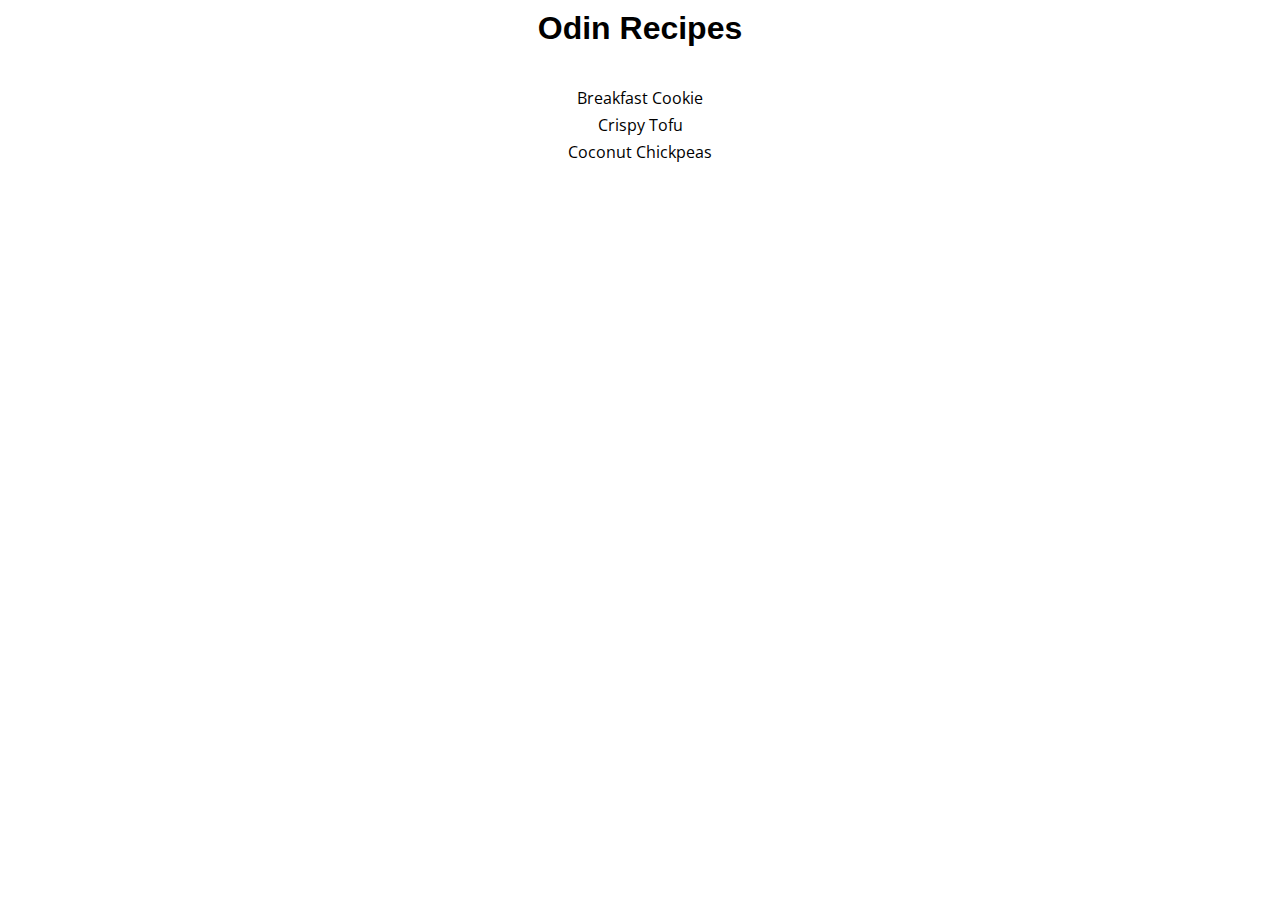
<file: index.html>
<!DOCTYPE html>
<html lang="en">
<head>
    <meta charset="UTF-8">
    <meta http-equiv="X-UA-Compatible" content="IE=edge">
    <meta name="viewport" content="width=device-width, initial-scale=1.0">
    <title>Odin Recipes</title>
    <link rel="preconnect" href="https://fonts.googleapis.com">
    <link rel="preconnect" href="https://fonts.gstatic.com" crossorigin>
    <link href="https://fonts.googleapis.com/css2?family=Open+Sans:ital,wght@0,400;1,300&display=swap" rel="stylesheet">
    <link rel="stylesheet" href="styles.css">
</head>
<body>
    <div class="page">
        <div class="section header">
            <h1>Odin Recipes</h1>
        </div>
        <div class="section">
            <ul>
                <li><a href="recipes/breakfast-cookie.html">Breakfast Cookie</a></li>
                <li><a href="recipes/crispy-tofu.html">Crispy Tofu</a></li>
                <li><a href="recipes/coconut-chickpeas.html">Coconut Chickpeas</a></li>
            </ul>
        </div>
    </div>
</body>
</html>
</file>
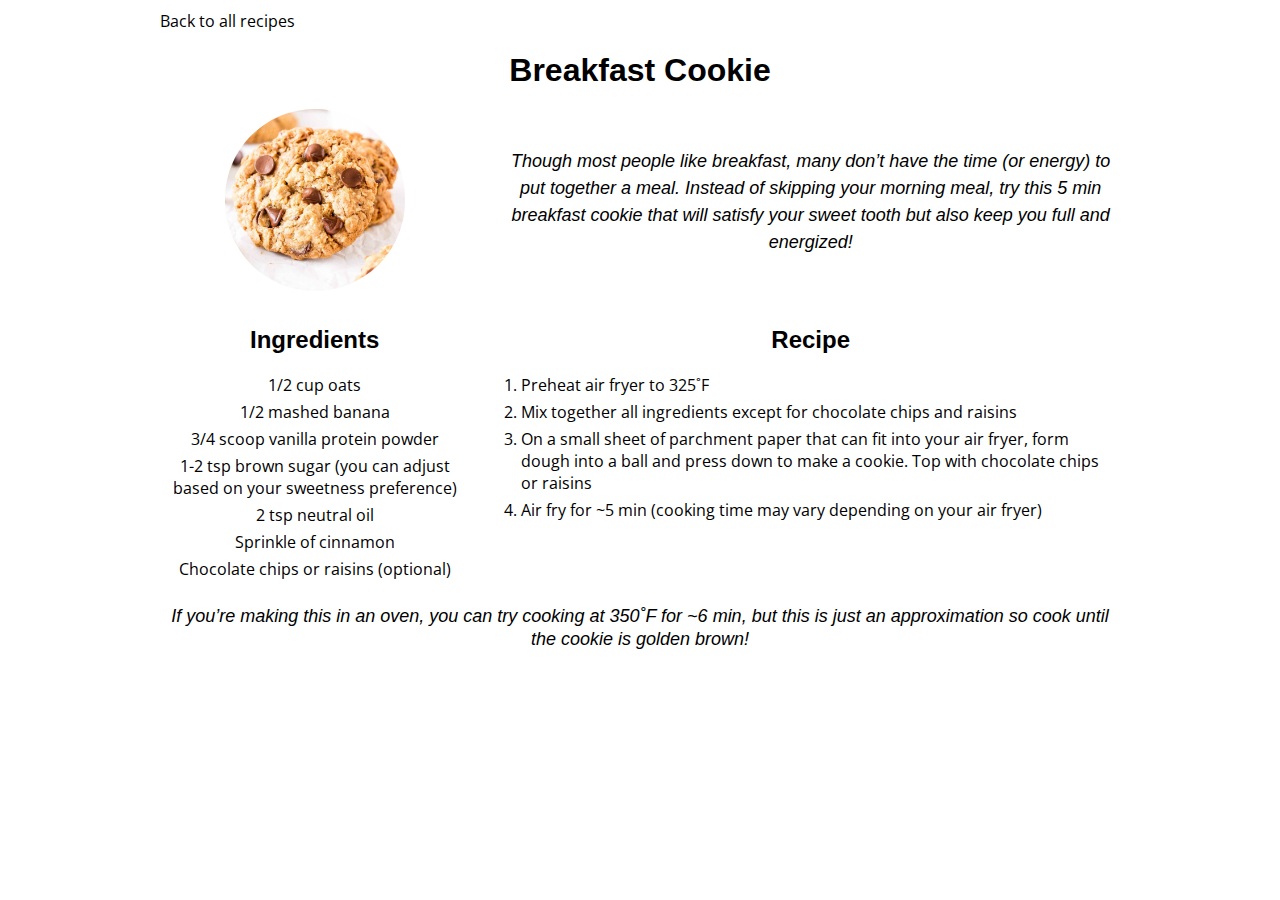
<file: recipes/breakfast-cookie.html>
<!DOCTYPE html>
<html lang="en">
<head>
    <meta charset="UTF-8">
    <meta http-equiv="X-UA-Compatible" content="IE=edge">
    <meta name="viewport" content="width=device-width, initial-scale=1.0">
    <title>Breakfast Cookie</title>
    <link href="https://fonts.googleapis.com/css2?family=Open+Sans:ital,wght@0,400;1,300&display=swap" rel="stylesheet">
    <link rel="stylesheet" href="../styles.css">
</head>
<body>
    <div class="page">
        <nav class="section menu">
            <div class="back">
                <a href="../index.html">Back to all recipes</a>
            </div>
        </nav>
        <div class="section header">
            <h1>Breakfast Cookie</h1>
        </div>
        <div class="section discription">
            <div class="image">
                <img src="cookie.png" alt="cookie" style="max-width: 180px;">
            </div>
            <p>Though most people like breakfast, many don’t have the time (or energy) to put together a meal. Instead of skipping your morning meal, try this 5 min breakfast cookie that will satisfy your sweet tooth but also keep you full and energized!</p>
        </div>
        <div class="together-on-wide">
            <div class="section ingredients">
                <h2>Ingredients</h2>
                <ul>
                    <li>1/2 cup oats</li>
                    <li>1/2 mashed banana</li>
                    <li>3/4 scoop vanilla protein powder</li>
                    <li>1-2 tsp brown sugar (you can adjust based on your sweetness preference)</li>
                    <li>2 tsp neutral oil</li>
                    <li>Sprinkle of cinnamon</li>
                    <li>Chocolate chips or raisins (optional)</li>
                </ul>
            </div>
            <div class="section recipe">
                <h2>Recipe</h2>
                <ol>
                    <li>Preheat air fryer to 325˚F</li>
                    <li>Mix together all ingredients except for chocolate chips and raisins</li>
                    <li>On a small sheet of parchment paper that can fit into your air fryer, form dough into a ball and press down to make a cookie. Top with chocolate chips or raisins</li>
                    <li>Air fry for ~5 min (cooking time may vary depending on your air fryer)</li>
                </ol>
            </div>
        </div>
        <div class="section add">
            <p>If you’re making this in an oven, you can try cooking at 350˚F for ~6 min, but this is just an approximation so cook until the cookie is golden brown!</p>
        </div>
    </div>
</body>
</html>
</file>
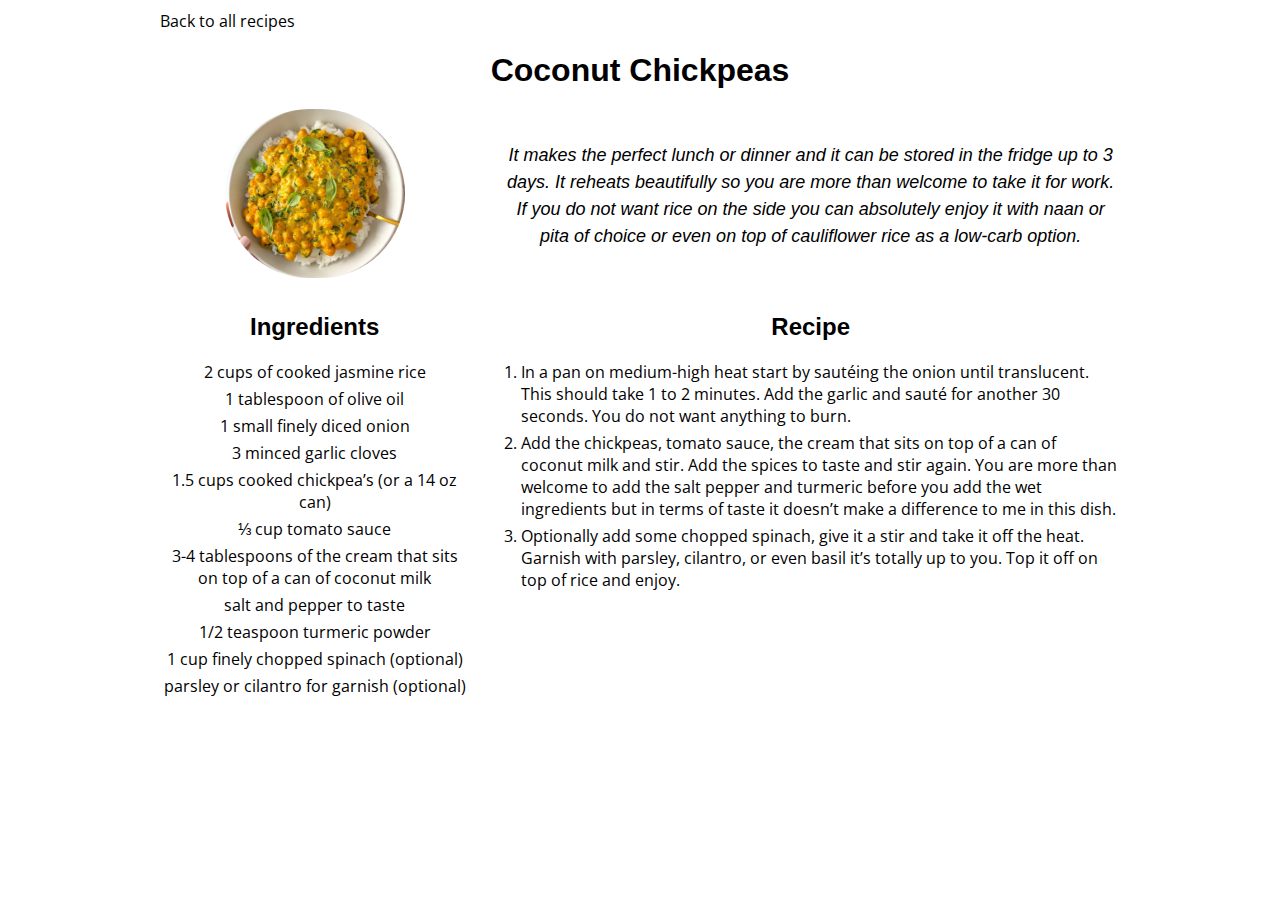
<file: recipes/coconut-chickpeas.html>
<!DOCTYPE html>
<html lang="en">
<head>
    <meta charset="UTF-8">
    <meta http-equiv="X-UA-Compatible" content="IE=edge">
    <meta name="viewport" content="width=device-width, initial-scale=1.0">
    <title>Coconut Chickpeas</title>
    <link href="https://fonts.googleapis.com/css2?family=Open+Sans:ital,wght@0,400;1,300&display=swap" rel="stylesheet">
    <link rel="stylesheet" href="../styles.css">
</head>
<body>
    <div class="page">
        <nav class="section menu">
            <div class="back">
                <a href="../index.html">Back to all recipes</a>
            </div>
        </nav>
        <div class="section header">
            <h1>Coconut Chickpeas</h1>
        </div>
        <div class="section discription">
            <div class="image">
                <img src="chickpeas.png" alt="Chickpeas"  style="max-width: 180px;">
            </div>
            <p>It makes the perfect lunch or dinner and it can be stored in the fridge up to 3 days. It reheats beautifully so you are more than welcome to take it for work. If you do not want rice on the side you can absolutely enjoy it with naan or pita of choice or even on top of cauliflower rice as a low-carb option.</p>
        </div>
        <div class="together-on-wide">
            <div class="section ingredients">
                <h2>Ingredients</h2>
                <ul>
                    <li>2 cups of cooked jasmine rice</li>
                    <li>1 tablespoon of olive oil</li>
                    <li>1 small finely diced onion</li>
                    <li>3 minced garlic cloves</li>
                    <li>1.5 cups cooked chickpea’s (or a 14 oz can)</li>
                    <li>⅓ cup tomato sauce</li>
                    <li>3-4 tablespoons of the cream that sits on top of a can of coconut milk</li>
                    <li>salt and pepper to taste</li>
                    <li>1/2 teaspoon turmeric powder</li>
                    <li>1 cup finely chopped spinach (optional)</li>
                    <li>parsley or cilantro for garnish (optional)</li>
                </ul>
            </div>
            <div class="section recipe">
                <h2>Recipe</h2>
                <ol>
                    <li>In a pan on medium-high heat start by sautéing the onion until translucent. This should take 1 to 2 minutes. Add the garlic and sauté for another 30 seconds. You do not want anything to burn.</li>
                    <li>Add the chickpeas, tomato sauce, the cream that sits on top of a can of coconut milk and stir. Add the spices to taste and stir again. You are more than welcome to add the salt pepper and turmeric before you add the wet ingredients but in terms of taste it doesn’t make a difference to me in this dish.</li>
                    <li>Optionally add some chopped spinach, give it a stir and take it off the heat. Garnish with parsley, cilantro, or even basil it’s totally up to you. Top it off on top of rice and enjoy.</li>
                </ol>
            </div>
        </div>
    </div>
</body>
</html>
</file>
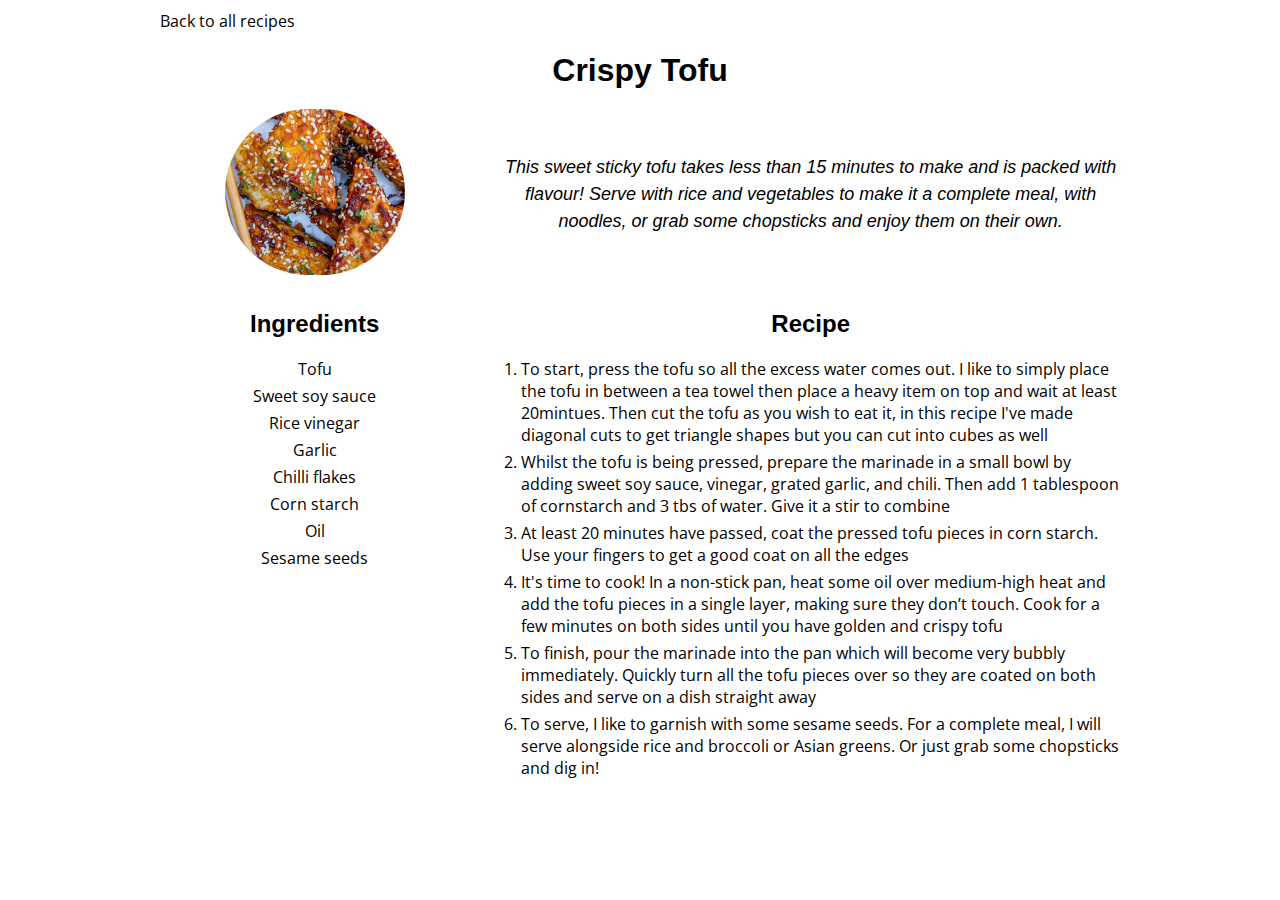
<file: recipes/crispy-tofu.html>
<!DOCTYPE html>
<html lang="en">
<head>
    <meta charset="UTF-8">
    <meta http-equiv="X-UA-Compatible" content="IE=edge">
    <meta name="viewport" content="width=device-width, initial-scale=1.0">
    <link href="https://fonts.googleapis.com/css2?family=Open+Sans:ital,wght@0,400;1,300&display=swap" rel="stylesheet">
    <title>Crispy Tofu</title>
    <link rel="stylesheet" href="../styles.css">
</head>
<body>
    <div class="page">
        <nav class="section menu">
            <div class="back">
                <a href="../index.html">Back to all recipes</a>
            </div>
        </nav>
        <div class="section header">
            <h1>Crispy Tofu</h1>
        </div>
        <div class="section discription">
            <div class="image">
                <img src="tofu.png" alt="Crispy tofu" style="max-width: 180px;">
            </div>
            <p>This sweet sticky tofu takes less than 15 minutes to make and is packed with flavour! Serve with rice and vegetables to make it a complete meal, with noodles, or grab some chopsticks and enjoy them on their own.</p>
        </div>
        <div class="together-on-wide">
            <div class="section ingredients">
                <h2>Ingredients</h2>
                <ul>
                    <li>Tofu</li>
                    <li>Sweet soy sauce</li>
                    <li>Rice vinegar</li>
                    <li>Garlic</li>
                    <li>Chilli flakes</li>
                    <li>Corn starch</li>
                    <li>Oil</li>
                    <li>Sesame seeds</li>
                </ul>
            </div>
            <div class="section recipe">
                <h2>Recipe</h2>
                <ol>
                    <li>To start, press the tofu so all the excess water comes out. I like to simply place the tofu in between a tea towel then place a heavy item on top and wait at least 20mintues. Then cut the tofu as you wish to eat it, in this recipe I've made diagonal cuts to get triangle shapes but you can cut into cubes as well</li>
                    <li>Whilst the tofu is being pressed, prepare the marinade in a small bowl by adding sweet soy sauce, vinegar, grated garlic, and chili. Then add 1 tablespoon of cornstarch and 3 tbs of water. Give it a stir to combine</li>
                    <li>At least 20 minutes have passed, coat the pressed tofu pieces in corn starch. Use your fingers to get a good coat on all the edges</li>
                    <li>It's time to cook! In a non-stick pan, heat some oil over medium-high heat and add the tofu pieces in a single layer, making sure they don’t touch. Cook for a few minutes on both sides until you have golden and crispy tofu</li>
                    <li>To finish, pour the marinade into the pan which will become very bubbly immediately. Quickly turn all the tofu pieces over so they are coated on both sides and serve on a dish straight away</li>
                    <li>To serve, I like to garnish with some sesame seeds. For a complete meal, I will serve alongside rice and broccoli or Asian greens. Or just grab some chopsticks and dig in!</li>
                </ol>
            </div>
        </div>
    </div>
</body>
</html>
</file>
<file: styles.css>
* {
    font-family: 'Open Sans', 'PT Sans', sans-serif;
    margin: 0;
    padding: 0;
    box-sizing: border-box;
}

.page {
    display: flex;
    flex-wrap: wrap;
    flex-direction: column;
    border-radius: 5px;
    text-align: center;
}

.section {
    margin: 10px 0;
    flex: 1;
    justify-content: center;
    align-items: center;
}

.section.menu {
    display: flex;
    justify-content: space-between;
}

h1,h2 {
    font-family: 'Helvetica Neue', Helvetica, sans-serif;
}

p {
    font-family: 'Helvetica Neue', Helvetica, sans-serif;
    font-style: italic;
    font-size: 18px;
    line-height: 1.3em;
}

a {
    color: #000000;
    text-decoration: none;
}

.section > .image > img {
    border-radius: 120px;
}

ul {
    list-style: none;
    margin-top: 20px;
}

ol {
    text-align: start;
    padding-left: 20px;
    margin-top: 20px;
}

li {
    margin: 5px 0;
}

@media only screen and (min-width: 401px) and (max-width: 538px) {
    .page {
    width: 400px;
    margin: 0 auto;
    }
}

@media only screen and (min-width: 539px) and (max-width: 960px) {
    .page {
    width: 538px;
    margin: 0 auto;
    }
}

@media only screen and (min-width: 961px) {
    .page {
    width: 960px;
    margin: 0 auto;
    }

    .section.discription,
    .together-on-wide {
        display: flex;
        margin-top: 10px;
        gap: 2rem;
    }
    
    .together-on-wide > .recipe {
        flex: 2;
    }

    .section.discription > .image {
        flex: 1;
    }

    .section.discription > p {
        flex: 2;
        line-height: 1.5em;
    }

}
</file>
